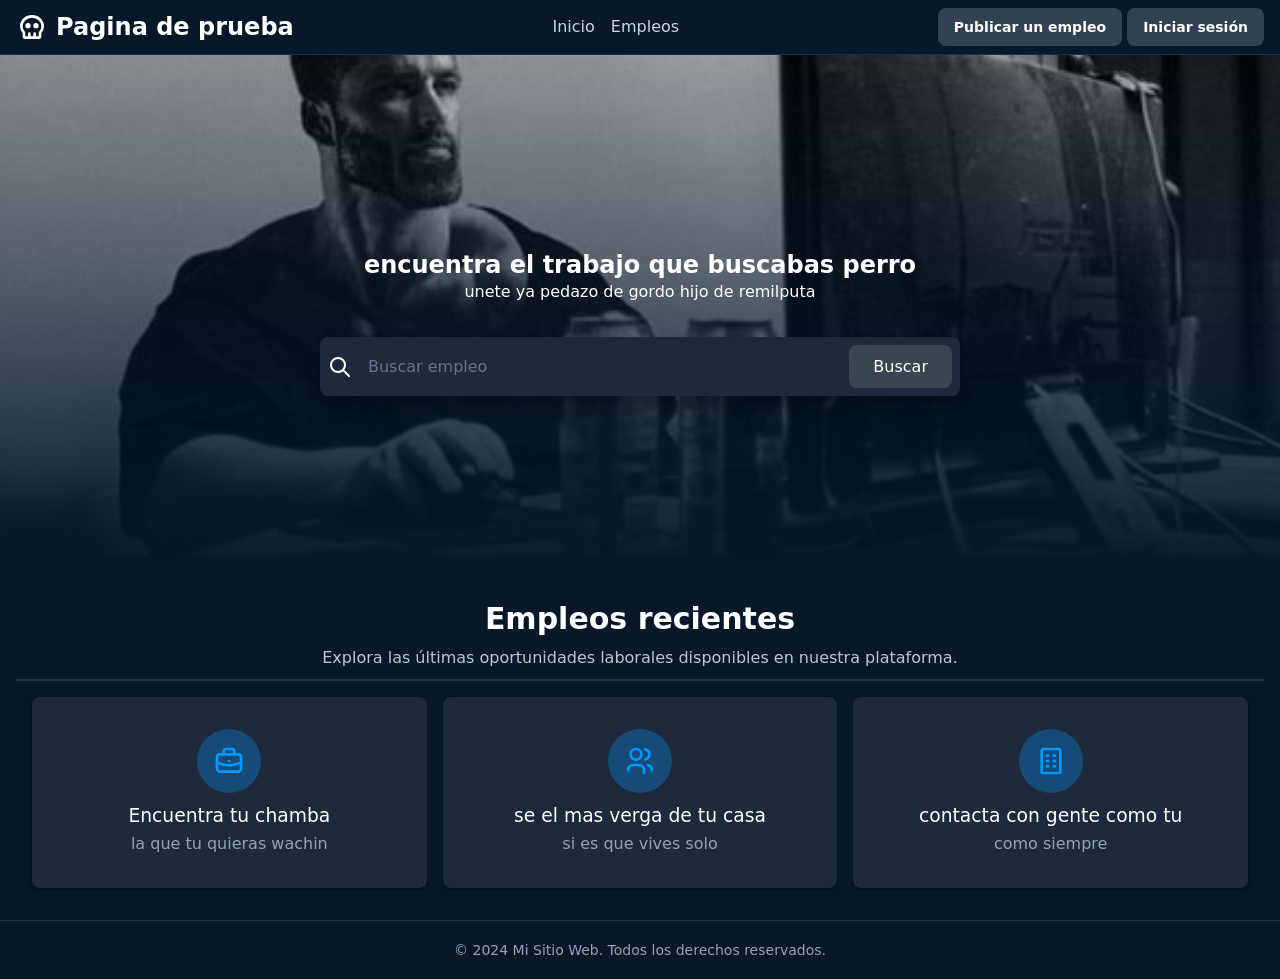
<file: 00html-css/index.html>
<!DOCTYPE html>
<html lang="es">
<head>
    <meta charset="UTF-8">
    <meta name="description" content="a simple HTML document">
    <title>pagina version 2</title>
    <link rel="stylesheet" href="style.css">
</head>
<body>
    <header>
        <h1>
            <svg xmlns="http://www.w3.org/2000/svg" width="24" height="24" 
            viewBox="0 0 24 24" fill="none" stroke="currentColor" 
            stroke-width="2" stroke-linecap="round" stroke-linejoin="round" 
            class="icon icon-tabler icons-tabler-outline icon-tabler-skull">
            <path stroke="none" d="M0 0h24v24H0z" fill="none" />
            <path d="M12 4c4.418 0 8 3.358 8 7.5c0 1.901 -.755 3.637 -2 4.96l0 2.54a1 1 0 0 1 -1 1h-10a1 1 0 0 1 -1 -1v-2.54c-1.245 -1.322 -2 -3.058 -2 -4.96c0 -4.142 3.582 -7.5 8 -7.5" />
            <path d="M10 17v3" />
            <path d="M14 17v3" />
            <path d="M8 11a1 1 0 1 0 2 0a1 1 0 1 0 -2 0" />
            <path d="M14 11a1 1 0 1 0 2 0a1 1 0 1 0 -2 0" />
        </svg>
        Pagina de prueba
    </h1>

        <nav>
                <a href="https://example.com" target="_blank" 
                rel="noopener" noreferrer>Inicio</a>
                <a href="empleos.html" target="_blank">Empleos</a>
        </nav>
    <div>
        <a href="https://example.com/publicar-empleo" target="_blank">Publicar un empleo</a>
        <a href="https://example.com/iniciar-sesion" target="_blank">Iniciar sesión</a>
    </div>
    </header>
<main>
    <section>
        <img src="image.jpg" width="200" height="200" alt="Imagen de ejemplo">
        <h1>encuentra el trabajo que buscabas perro</h1>
        <p>unete ya pedazo de gordo hijo de remilputa</p>
        <form role ="search">
            <div>
            <svg xmlns="http://www.w3.org/2000/svg" width="24" 
            height="24" viewBox="0 0 24 24" fill="none" 
            stroke="currentColor" stroke-width="2" stroke-linecap="round" 
            stroke-linejoin="round" 
            class="icon icon-tabler icons-tabler-outline icon-tabler-search">
            <path stroke="none" d="M0 0h24v24H0z" fill="none" />
            <path d="M3 10a7 7 0 1 0 14 0a7 7 0 1 0 -14 0" /><path d="M21 21l-6 -6" />
        </svg>
            <input type="text" placeholder="Buscar empleo">
            <button type="submit">Buscar</button>
            </div>
        </form>
    </section>  
<section>
    <header>
        <h2>Empleos recientes</h2>
        <p>Explora las últimas oportunidades laborales disponibles en nuestra plataforma.</p>
    </header>
    <footer>
    <article>
        <svg xmlns="http://www.w3.org/2000/svg" width="24" height="24" viewBox="0 0 24 24" fill="none" stroke="currentColor" stroke-width="2" stroke-linecap="round" stroke-linejoin="round" class="icon icon-tabler icons-tabler-outline icon-tabler-briefcase"><path stroke="none" d="M0 0h24v24H0z" fill="none" /><path d="M3 9a2 2 0 0 1 2 -2h14a2 2 0 0 1 2 2v9a2 2 0 0 1 -2 2h-14a2 2 0 0 1 -2 -2l0 -9" /><path d="M8 7v-2a2 2 0 0 1 2 -2h4a2 2 0 0 1 2 2v2" /><path d="M12 12l0 .01" /><path d="M3 13a20 20 0 0 0 18 0" /></svg>
        <h3>Encuentra tu chamba</h3>
        <p>la que tu quieras wachin</p>
    </article>
     <article>
        <svg xmlns="http://www.w3.org/2000/svg" width="24" height="24" viewBox="0 0 24 24" fill="none" stroke="currentColor" stroke-width="2" stroke-linecap="round" stroke-linejoin="round" class="icon icon-tabler icons-tabler-outline icon-tabler-users"><path stroke="none" d="M0 0h24v24H0z" fill="none" /><path d="M5 7a4 4 0 1 0 8 0a4 4 0 1 0 -8 0" /><path d="M3 21v-2a4 4 0 0 1 4 -4h4a4 4 0 0 1 4 4v2" /><path d="M16 3.13a4 4 0 0 1 0 7.75" /><path d="M21 21v-2a4 4 0 0 0 -3 -3.85" /></svg>
        <h3>se el mas verga de tu casa</h3>
        <p>si es que vives solo</p>
    </article>
     <article>
        <svg xmlns="http://www.w3.org/2000/svg" width="24" height="24" viewBox="0 0 24 24" fill="none" stroke="currentColor" stroke-width="2" stroke-linecap="round" stroke-linejoin="round" class="icon icon-tabler icons-tabler-outline icon-tabler-building"><path stroke="none" d="M0 0h24v24H0z" fill="none" /><path d="M3 21l18 0" /><path d="M9 8l1 0" /><path d="M9 12l1 0" /><path d="M9 16l1 0" /><path d="M14 8l1 0" /><path d="M14 12l1 0" /><path d="M14 16l1 0" /><path d="M5 21v-16a2 2 0 0 1 2 -2h10a2 2 0 0 1 2 2v16" /></svg>
        <h3>contacta con gente como tu </h3>
        <p>como siempre</p>
    </article>
    </footer>
</section>
</main>
    <footer>
        <small>&copy; 2024 Mi Sitio Web. Todos los derechos reservados.</p>

    </footer>
</body>
</html>
</file>
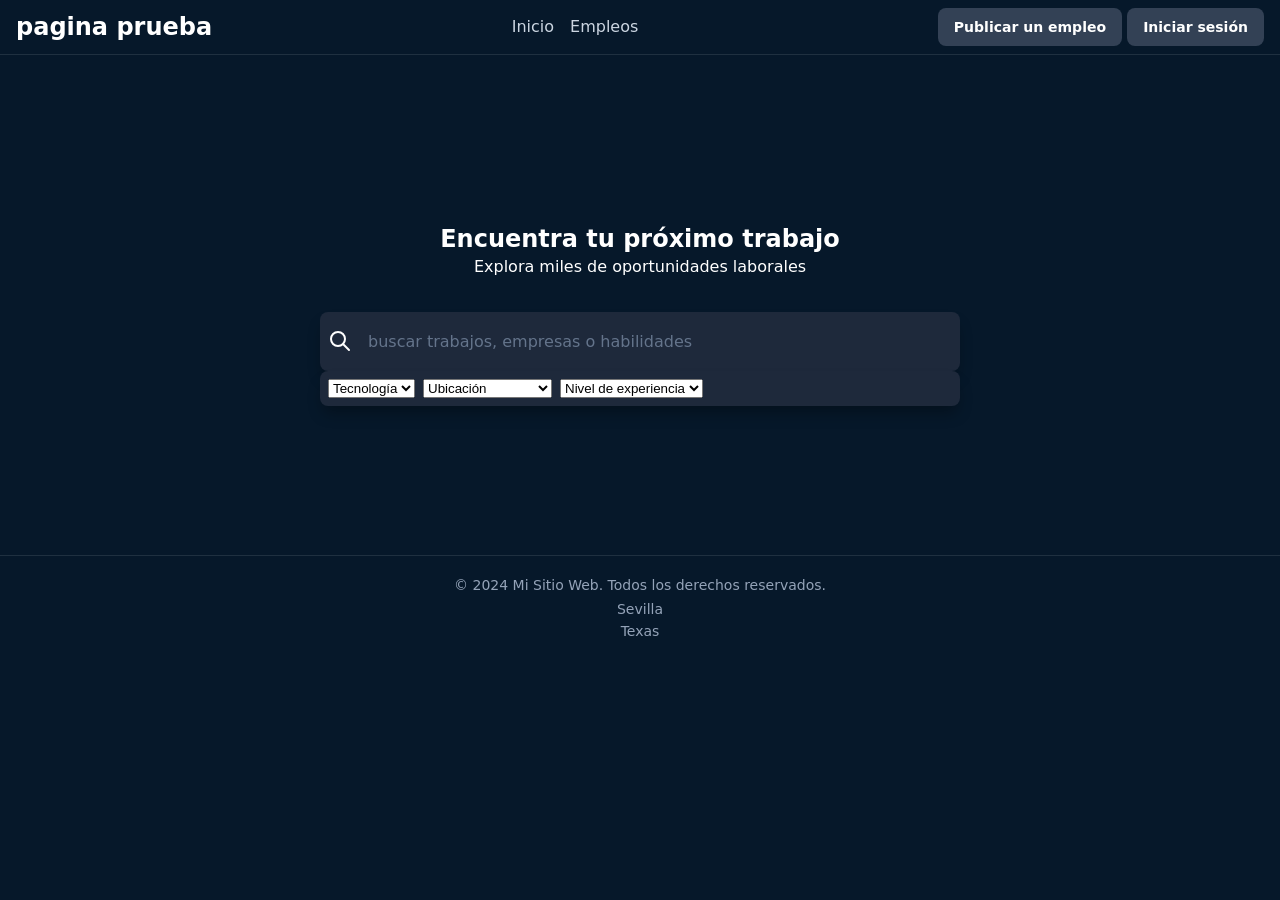
<file: 00html-css/empleos.html>
<!DOCTYPE html>
<html lang="es">
<head>
    <meta charset="UTF-8">
    <meta name="description" content="los trabajos que hay">
    <title>Los trabajos</title>
    <link rel="stylesheet" href="style.css">
</head>

<body>
    <header>
        <h1>pagina prueba</h1>

        <nav>
                <a href="https://example.com" target="_blank" 
                rel="noopener" noreferrer>Inicio</a>
                <a href="empleos.html" target="_blank">Empleos</a>
        </nav>
    <div>
        <a href="https://example.com/publicar-empleo" target="_blank">Publicar un empleo</a>
        <a href="https://example.com/iniciar-sesion" target="_blank">Iniciar sesión</a>
    </div>
    </header>
<main>
<section class="jobs-search">
    <h1>Encuentra tu próximo trabajo</h1>
    <p>Explora miles de oportunidades laborales</p>

    <form role="search">
    <div class="search-bar">
        <svg xmlns="http://www.w3.org/2000/svg" width="24" 
        height="24" viewBox="0 0 24 24" fill="none" 
        stroke="currentColor" stroke-width="2" stroke-linecap="round" 
        stroke-linejoin="round" 
        class="icon icon-tabler icons-tabler-outline icon-tabler-search">
        <path stroke="none" d="M0 0h24v24H0z" fill="none" />
        <path d="M3 10a7 7 0 1 0 14 0a7 7 0 1 0 -14 0" />
        <path d="M21 21l-6 -6" />
    </svg>
    <input required type="text" placeholder="buscar trabajos, empresas o habilidades">
    </div>

    <div class="search-filtres">
        <select name="technology" id="technology">
            <option value="">Tecnología</option>
            <option value="javascript">JavaScript</option>
            <option value="python">Python</option>
            <option value="java">Java</option>
            <option value="csharp">C#</option>
            <option value="react">React</option>
            <option value="nodejs">Node.js</option>
        </select>
         <select name="location" id="location">
            <option value="">Ubicación</option>
            <option value="madrid">Remoto</option>
            <option value="barcelona">Ciudad de mexico</option>
            <option value="valencia">Guadalajara</option>
            <option value="sevilla">Monterrey</option>
            <option value="buenos-aires">Barcelona</option>
            <option value="react">Sevilla</option>
            <option value="nodejs">Texas</option>
        </select>
        <select name="experience-level" id="experience-level">
            <option value="">Nivel de experiencia</option>
            <option value="junior">Junior</option>
            <option value="mid-level">Mid-level</option>
            <option value="senior">Senior</option>
            <option value="lead">Lead</option>
        </select>
    </div>
    <p id="mensaje-filtro" style="margin-top: 1rem; color: var(--primary-light);
     font-size: 0.9rem;"></p>
    </form>
</section>
</main>
<footer>
        <small>&copy; 2024 Mi Sitio Web. Todos los derechos reservados.</p>
            <option value="react">Sevilla</option>
            <option value="nodejs">Texas</option>
        </select>
    </div>
</section>
</file>
<file: 00html-css/style.css>
* {
  margin: 0;
  padding: 0;
  box-sizing: border-box;
}






:root {
  --primary: #3b4550;
  --primary-dark: #0a3d66;
  --primary-hover: #0d5ba8;
  --primary-light: #09f;
  --background: #06182a;
  --text-primary: #ffffff;
  --text-secondary: #cbd5e1;
  --text-muted: #94a3b8;
  --border: rgba(255, 255, 255, 0.1);
  --card-bg: #1e293b;
  --shadow: rgba(0, 0, 0, 0.3);
  --input-bg: #1e293b;
  --hsla-example: hsla(210, 100%, 56%, 1);
}










@font-face {
  font-family: 'Inter Variable';
  font-style: normal;
  font-display: swap;
  font-weight: 100 900;
  src: url(https://cdn.jsdelivr.net/fontsource/fonts/inter:vf@latest/latin-wght-normal.woff2) format('woff2-variations');
  unicode-range: U+0000-00FF,U+0131,U+0152-0153,U+02BB-02BC,U+02C6,U+02DA,U+02DC,U+0304,U+0308,U+0329,U+2000-206F,U+20AC,U+2122,U+2191,U+2193,U+2212,U+2215,U+FEFF,U+FFFD;
}










body {
  font-family: system-ui;
  background-color: var(--background);
  color: var(--text-primary);
  min-height: 100vh;
  display: flex;
  flex-direction: column;
  line-height: 1.6;
}













/* Títulos principales */
h1 {
  font-size: 1.5rem;
  line-height: 1.2;
  text-wrap: balance;
  display: flex;
  align-items: center;
  gap: 0.5rem;

  svg {
    width: 2rem;
    height: 2rem;
    color: white;
  }
}

h1 + p {
  text-wrap: balance;
  margin-bottom: 2rem
}

/* Header */
header {
  border-bottom: 1px solid var(--border);
  background: var(--background);
  padding: .5rem 1rem;
  display: flex;
  align-items: center;
  justify-content: space-between;
  gap: 2rem;

  h2 {
    font-size: 1.25rem;
    font-weight: 700;
    color: var(--text-primary);
  }
}

/* Navegación del header a otras páginas */
nav {
  align-items: center;
  gap: 1rem;
  display: flex;

  a {
    text-decoration: none;
    color: var(--text-secondary);
    transition: color 0.2s;
    font-weight: 500;

    &:hover, &:focus {
      color: var(--primary);
      outline: none;
    }
  }
}

/* Botones del Header */
header div a {
  padding: 0.5rem 1rem;
  border-radius: 0.5rem;
  background-color: #334155;
  color: var(--text-primary);
  display: inline-block;
  font-size: 0.875rem;
  font-weight: 700;
  text-decoration: none;
  /* TODO */
}

/* Hero */
main > section:nth-child(1) {
  height: 500px;
  text-align: center;
  display: flex;
  flex-direction: column;
  justify-content: center;
  align-items: center;

  h1 {
    padding-top: 36px;
  }

  & > img {
    position: absolute;
    width: 100%;
    height: 100%;
    object-fit: cover;
    z-index: -1;
    left: 0;
    right: 0;
    mask-image: linear-gradient(to bottom, rgba(16, 25, 34, 1) 5%, rgba(16, 25, 34, 0) 80%);
  }
}

/* Formulario de Búsqueda */
form {
  max-width: 42rem;
  width: 100%;
  margin: 0 auto;
  padding-inline: 1rem;
}

form > div {
  display: flex;
  align-items: center;
  background-color: var(--input-bg);
  border-radius: 0.5rem;
  box-shadow: 0 10px 15px -3px var(--shadow);
  padding: 0.5rem;
  gap: 0.5rem;
}

form span {
  padding-left: 0.75rem;
  color: var(--text-muted);
  display: flex;
  align-items: center;
  flex-shrink: 0;
}

form input[type="text"] {
  flex: 1;
  background: transparent;
  border: none;
  outline: none;
  color: var(--text-primary);
  padding: 0.75rem 0.5rem;
  font-size: 1rem;
  font-family: inherit;
}

form input[type="text"]::placeholder {
  color: #64748b;
}

button {
  padding: 0.75rem 1.5rem;
  border-radius: 0.5rem;
  background-color: var(--primary);
  color: white;
  font-weight: 400;
  border: none;
  cursor: pointer;
  transition: all 0.2s;
  font-family: inherit;
  font-size: 1rem;
  white-space: nowrap;

  &:hover, /* pseudo-clase que significa que el ratón está encima */
  &:focus { /* pseudo-clase que significa que el elemento tiene el foco */
    background-color: var(--primary-hover);
    outline: 2px solid rgb(235, 249, 255);
    outline-offset: 2px;
  }

  &:active { 
    transform: scale(0.90)
  }

  &:disabled {
    opacity: .5;
    pointer-events: none;
  }
}

/* Features Section */
main > section:nth-child(2) {
  padding-inline: 1rem;
  background-color: var(--background);
  padding-top: 2rem;

  & > header {
    gap: 2px;
    flex-direction: column;

    h2 {
      margin-bottom: 0;
    }

    p {
      opacity: .75;
    }
  }

  & > div {
    max-width: 1280px;
    margin: 0 auto;
  }
}

main > section:nth-child(2) h2 {
  font-size: 1.875rem;
  font-weight: 700;
  color: var(--text-primary);
  margin-bottom: 1rem;
}

main > section:nth-child(2) > div > div:first-child > p {
  font-size: 1.125rem;
  color: var(--text-muted);
  max-width: 42rem;
  margin: 0 auto;
}

/* Grid de Features */
main > section:nth-child(2) footer {
  display: grid;
  grid-template-columns: repeat(auto-fit, minmax(280px, 1fr));
  gap: 16px
}

/* Feature Cards */
/* article {
  background-color: var(--card-bg);
  padding: 2rem;
  margin-bottom: 16px;
  border-radius: 0.5rem;                   
  box-shadow: 0px 1px 3px 0 var(--shadow); 

  svg {
    color: var(--primary-light);          
    background: rgba(0, 153, 255, 0.3);  
    border-radius: 9999px;               
    width: 64px;                         
    height: 64px;                        
    padding: 16px;                       
  }

  h3 {
    font-weight: 500;
  }

  p {
    color: var(--text-muted);
  }
} */

/* Footer */
footer {
  background-color: var(--background);
  border-top: 1px solid var(--border);
  text-align: center;
  padding: 16px;

  small {
    color: var(--text-muted);
    font-size: 0.875rem;
  }
}

article {
  background-color: var(--card-bg);
  padding: 2rem;
  margin-bottom: 16px;
  border-radius: 0.5rem;
  box-shadow: 0px 1px 3px 0px rgba(0, 0, 0, 0.5);

  svg {
    color: var(--primary-light);
    background: rgba(0, 153, 255, .3);
    width: 64px;
    height: 64px;
    border-radius: 100%;
    padding: 16px;
  }

  p {
    color: var(--text-muted);
  }

  h3 {
    font-weight: 500;
  }
}
</file>
